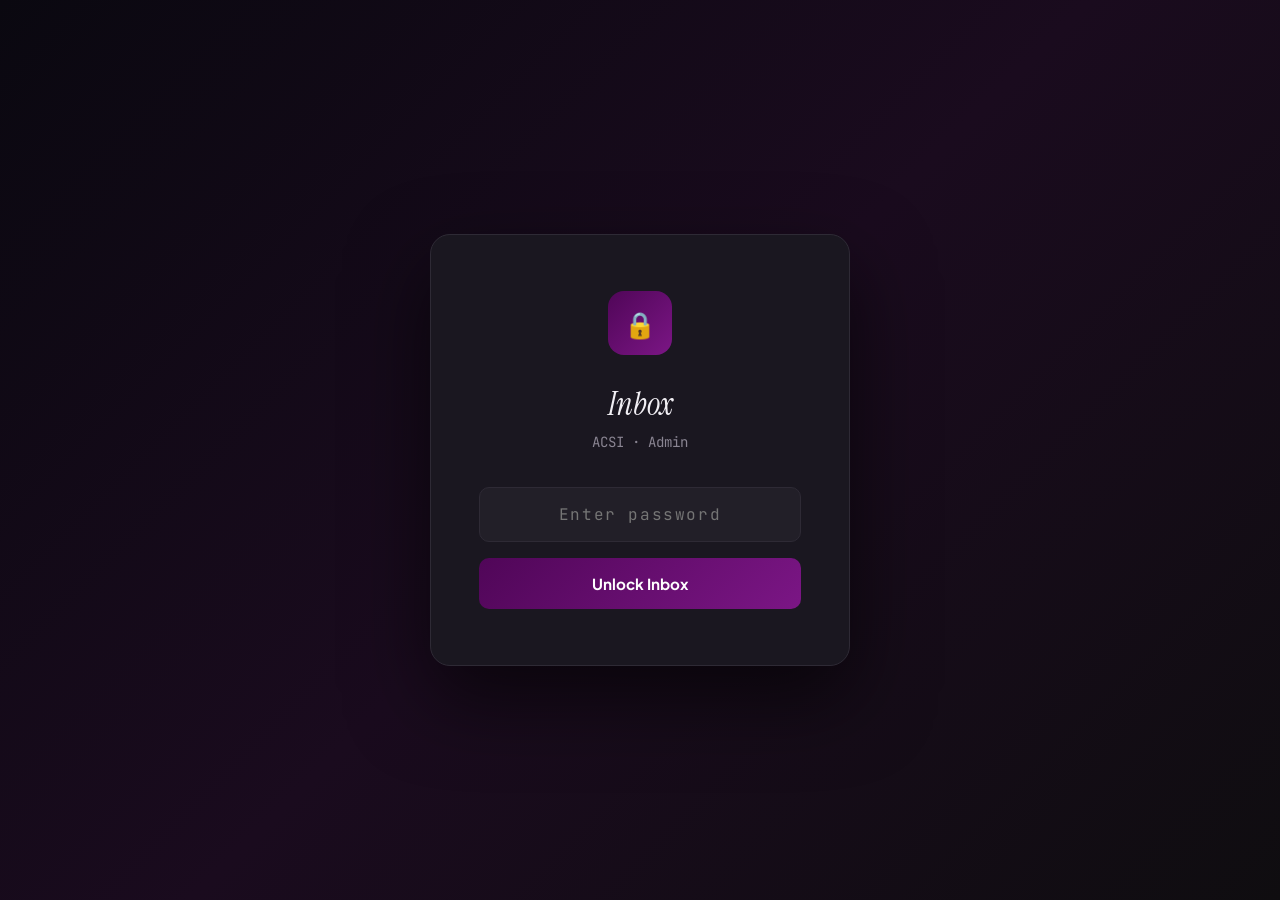
<file: messages.html>
<!DOCTYPE html>
<html lang="en">

<head>
  <meta charset="utf-8">
  <title>Messages — Assistic Care Services</title>
  <meta http-equiv="X-UA-Compatible" content="IE=edge">
  <meta name="viewport" content="width=device-width, initial-scale=1.0, maximum-scale=1.0, user-scalable=0">
  <meta name="robots" content="noindex, nofollow">
  <link href="https://fonts.googleapis.com/css2?family=Instrument+Serif:ital@0;1&family=Plus+Jakarta+Sans:wght@300;400;500;600;700;800&family=JetBrains+Mono:wght@400;500;600&display=swap" rel="stylesheet">
  <style>
    :root {
      --primary: #500658;
      --primary-light: #7b1685;
      --accent: #a1a30f;
      --accent-bright: #d5d71a;
      --dark: #0f0d10;
      --surface: #1a1720;
      --surface-2: #221f28;
      --border: #2e2a35;
      --text: #f0eef3;
      --text-muted: #8a8592;
      --font-serif: 'Instrument Serif', Georgia, serif;
      --font-sans: 'Plus Jakarta Sans', system-ui, sans-serif;
      --font-mono: 'JetBrains Mono', monospace;
    }

    * { box-sizing: border-box; margin: 0; padding: 0; }

    html { scroll-behavior: smooth; }

    body {
      font-family: var(--font-sans);
      background-color: var(--dark);
      color: var(--text);
      min-height: 100vh;
      -webkit-font-smoothing: antialiased;
    }

    a { color: inherit; text-decoration: none; }

    /* ---- LOCK SCREEN ---- */
    #lock-screen {
      position: fixed;
      inset: 0;
      background: linear-gradient(135deg, #0a0810 0%, #1a0b1e 50%, #0f0d10 100%);
      display: flex;
      align-items: center;
      justify-content: center;
      z-index: 9999;
      padding: 24px;
    }

    .lock-card {
      background: var(--surface);
      border: 1px solid var(--border);
      border-radius: 20px;
      padding: 56px 48px;
      width: 100%;
      max-width: 420px;
      text-align: center;
      box-shadow: 0 32px 80px rgba(0,0,0,0.6);
    }

    .lock-icon {
      width: 64px;
      height: 64px;
      background: linear-gradient(135deg, var(--primary), var(--primary-light));
      border-radius: 16px;
      display: flex;
      align-items: center;
      justify-content: center;
      margin: 0 auto 28px auto;
      font-size: 1.6rem;
    }

    .lock-title {
      font-family: var(--font-serif);
      font-size: 2rem;
      font-style: italic;
      font-weight: 400;
      color: var(--text);
      margin-bottom: 8px;
    }

    .lock-subtitle {
      font-size: 0.88rem;
      color: var(--text-muted);
      margin-bottom: 36px;
      font-family: var(--font-mono);
    }

    .lock-input {
      width: 100%;
      background: var(--surface-2);
      border: 1px solid var(--border);
      border-radius: 10px;
      padding: 16px 20px;
      font-family: var(--font-mono);
      font-size: 1rem;
      color: var(--text);
      letter-spacing: 0.1em;
      text-align: center;
      margin-bottom: 16px;
      transition: border-color 0.2s ease, box-shadow 0.2s ease;
      outline: none;
    }

    .lock-input:focus {
      border-color: var(--primary);
      box-shadow: 0 0 0 3px rgba(80,6,88,0.2);
    }

    .lock-input.error {
      border-color: #e05252;
      box-shadow: 0 0 0 3px rgba(224,82,82,0.15);
      animation: shake 0.35s ease;
    }

    @keyframes shake {
      0%, 100% { transform: translateX(0); }
      20%       { transform: translateX(-8px); }
      60%       { transform: translateX(8px); }
      80%       { transform: translateX(-4px); }
    }

    .lock-btn {
      width: 100%;
      background: linear-gradient(135deg, var(--primary), var(--primary-light));
      color: #fff;
      border: none;
      border-radius: 10px;
      padding: 16px;
      font-family: var(--font-sans);
      font-size: 0.95rem;
      font-weight: 700;
      cursor: pointer;
      transition: opacity 0.2s ease, transform 0.2s ease;
    }

    .lock-btn:hover {
      opacity: 0.9;
      transform: translateY(-2px);
    }

    .lock-error {
      font-size: 0.82rem;
      color: #e05252;
      font-family: var(--font-mono);
      margin-top: 12px;
      display: none;
    }

    /* ---- MAIN APP ---- */
    #app { display: none; }

    /* ---- HEADER ---- */
    .app-header {
      background: var(--surface);
      border-bottom: 1px solid var(--border);
      padding: 20px 32px;
      display: flex;
      align-items: center;
      justify-content: space-between;
      position: sticky;
      top: 0;
      z-index: 100;
    }

    .app-header-left {
      display: flex;
      align-items: center;
      gap: 14px;
    }

    .app-brand {
      font-family: var(--font-mono);
      font-size: 0.72rem;
      font-weight: 600;
      text-transform: uppercase;
      letter-spacing: 0.15em;
      color: var(--text-muted);
    }

    .app-brand span { color: var(--accent-bright); }

    .app-title {
      font-family: var(--font-serif);
      font-size: 1.5rem;
      font-style: italic;
      color: var(--text);
    }

    .header-actions {
      display: flex;
      align-items: center;
      gap: 12px;
    }

    .btn-sm {
      display: inline-flex;
      align-items: center;
      gap: 6px;
      padding: 8px 16px;
      border-radius: 8px;
      font-size: 0.8rem;
      font-weight: 600;
      font-family: var(--font-mono);
      cursor: pointer;
      border: 1px solid var(--border);
      transition: all 0.2s ease;
    }

    .btn-sm-ghost {
      background: transparent;
      color: var(--text-muted);
    }
    .btn-sm-ghost:hover {
      background: var(--surface-2);
      color: var(--text);
      border-color: var(--text-muted);
    }

    .btn-sm-danger {
      background: transparent;
      color: #e05252;
      border-color: rgba(224,82,82,0.3);
    }
    .btn-sm-danger:hover {
      background: rgba(224,82,82,0.1);
      border-color: #e05252;
    }

    /* ---- CONTENT ---- */
    .app-content {
      max-width: 960px;
      margin: 0 auto;
      padding: 48px 24px;
    }

    /* ---- STATS BAR ---- */
    .stats-bar {
      display: flex;
      align-items: center;
      gap: 24px;
      margin-bottom: 40px;
      padding: 20px 28px;
      background: var(--surface);
      border: 1px solid var(--border);
      border-radius: 14px;
      flex-wrap: wrap;
    }

    .stat-item {
      display: flex;
      flex-direction: column;
      gap: 2px;
    }

    .stat-num {
      font-family: var(--font-mono);
      font-size: 1.6rem;
      font-weight: 600;
      color: var(--text);
      line-height: 1;
    }

    .stat-label {
      font-size: 0.72rem;
      text-transform: uppercase;
      letter-spacing: 0.1em;
      color: var(--text-muted);
      font-family: var(--font-mono);
    }

    .stat-divider {
      width: 1px;
      height: 36px;
      background: var(--border);
    }

    /* ---- EMPTY STATE ---- */
    #empty-state {
      text-align: center;
      padding: 80px 40px;
      color: var(--text-muted);
    }

    #empty-state .empty-icon {
      font-size: 3rem;
      margin-bottom: 20px;
      opacity: 0.4;
    }

    #empty-state h3 {
      font-family: var(--font-serif);
      font-size: 1.6rem;
      font-style: italic;
      color: var(--text-muted);
      margin-bottom: 8px;
    }

    #empty-state p {
      font-size: 0.9rem;
      font-family: var(--font-mono);
    }

    /* ---- MESSAGE CARDS ---- */
    .messages-list {
      display: flex;
      flex-direction: column;
      gap: 16px;
    }

    .msg-card {
      background: var(--surface);
      border: 1px solid var(--border);
      border-radius: 14px;
      padding: 28px 32px;
      transition: border-color 0.2s ease, box-shadow 0.2s ease;
      position: relative;
      overflow: hidden;
    }

    .msg-card::before {
      content: '';
      position: absolute;
      left: 0;
      top: 0;
      bottom: 0;
      width: 3px;
      background: linear-gradient(180deg, var(--primary), var(--primary-light));
      border-radius: 3px 0 0 3px;
    }

    .msg-card:hover {
      border-color: rgba(80,6,88,0.5);
      box-shadow: 0 8px 32px rgba(0,0,0,0.25);
    }

    .msg-header {
      display: flex;
      align-items: flex-start;
      justify-content: space-between;
      gap: 16px;
      margin-bottom: 18px;
      flex-wrap: wrap;
    }

    .msg-sender {
      display: flex;
      align-items: center;
      gap: 14px;
    }

    .msg-avatar {
      width: 44px;
      height: 44px;
      border-radius: 50%;
      background: linear-gradient(135deg, var(--primary), var(--primary-light));
      display: flex;
      align-items: center;
      justify-content: center;
      font-family: var(--font-mono);
      font-size: 0.9rem;
      font-weight: 600;
      color: #fff;
      flex-shrink: 0;
    }

    .msg-name {
      font-size: 1.05rem;
      font-weight: 700;
      color: var(--text);
      margin-bottom: 2px;
    }

    .msg-contact {
      font-family: var(--font-mono);
      font-size: 0.78rem;
      color: var(--text-muted);
    }

    .msg-meta {
      display: flex;
      flex-direction: column;
      align-items: flex-end;
      gap: 4px;
      flex-shrink: 0;
    }

    .msg-timestamp {
      font-family: var(--font-mono);
      font-size: 0.72rem;
      color: var(--text-muted);
    }

    .msg-appt-badge {
      display: inline-flex;
      align-items: center;
      gap: 5px;
      background: rgba(161,163,15,0.12);
      border: 1px solid rgba(161,163,15,0.3);
      color: var(--accent-bright);
      font-family: var(--font-mono);
      font-size: 0.68rem;
      font-weight: 600;
      text-transform: uppercase;
      letter-spacing: 0.08em;
      padding: 3px 10px;
      border-radius: 9999px;
    }

    .msg-divider {
      border: none;
      border-top: 1px dashed var(--border);
      margin: 16px 0;
    }

    .msg-body {
      font-size: 0.97rem;
      line-height: 1.75;
      color: rgba(240,238,243,0.8);
    }

    .msg-footer {
      display: flex;
      align-items: center;
      gap: 10px;
      margin-top: 18px;
      padding-top: 16px;
      border-top: 1px dashed var(--border);
      flex-wrap: wrap;
    }

    .msg-detail-chip {
      display: inline-flex;
      align-items: center;
      gap: 6px;
      font-family: var(--font-mono);
      font-size: 0.75rem;
      color: var(--text-muted);
      background: var(--surface-2);
      padding: 5px 12px;
      border-radius: 6px;
      border: 1px solid var(--border);
    }

    .msg-delete-btn {
      margin-left: auto;
      background: transparent;
      border: none;
      color: rgba(224,82,82,0.45);
      cursor: pointer;
      font-size: 0.78rem;
      font-family: var(--font-mono);
      padding: 5px 10px;
      border-radius: 6px;
      transition: all 0.2s ease;
    }

    .msg-delete-btn:hover {
      background: rgba(224,82,82,0.1);
      color: #e05252;
    }

    .back-link {
      display: inline-flex;
      align-items: center;
      gap: 6px;
      font-family: var(--font-mono);
      font-size: 0.78rem;
      color: var(--text-muted);
      transition: color 0.2s ease;
    }
    .back-link:hover { color: var(--text); }

    @media (max-width: 600px) {
      .app-header  { padding: 16px 20px; flex-wrap: wrap; gap: 12px; }
      .lock-card   { padding: 40px 24px; }
      .app-content { padding: 28px 16px; }
      .msg-card    { padding: 22px 20px; }
    }
  </style>
</head>

<body>

  <!-- LOCK SCREEN -->
  <div id="lock-screen">
    <div class="lock-card">
      <div class="lock-icon">🔒</div>
      <h1 class="lock-title">Inbox</h1>
      <p class="lock-subtitle">ACSI &middot; Admin</p>
      <input type="password" id="password-input" class="lock-input" placeholder="Enter password" autocomplete="current-password">
      <button class="lock-btn" id="unlock-btn">Unlock Inbox</button>
      <p class="lock-error" id="lock-error">Incorrect password. Please try again.</p>
    </div>
  </div>

  <!-- MAIN APP -->
  <div id="app">

    <header class="app-header">
      <div class="app-header-left">
        <a href="index.html" class="back-link">&larr; Back to site</a>
        <span style="color:var(--border)">|</span>
        <div>
          <div class="app-brand">Assistic Care <span>Admin</span></div>
          <div class="app-title">Messages Inbox</div>
        </div>
      </div>
      <div class="header-actions">
        <button class="btn-sm btn-sm-danger" id="clear-all-btn">&#128465; Clear All</button>
        <button class="btn-sm btn-sm-ghost" id="logout-btn">Lock</button>
      </div>
    </header>

    <main class="app-content">

      <div class="stats-bar">
        <div class="stat-item">
          <span class="stat-num" id="total-count">0</span>
          <span class="stat-label">Total Messages</span>
        </div>
        <div class="stat-divider"></div>
        <div class="stat-item">
          <span class="stat-num" id="today-count">0</span>
          <span class="stat-label">Today</span>
        </div>
        <div class="stat-divider"></div>
        <div class="stat-item">
          <span class="stat-num" id="latest-date">&mdash;</span>
          <span class="stat-label">Last Received</span>
        </div>
      </div>

      <div id="empty-state" style="display:none;">
        <div class="empty-icon">&#128205;</div>
        <h3>No messages yet</h3>
        <p>Submissions from the contact form will appear here.</p>
      </div>

      <div class="messages-list" id="messages-list"></div>

    </main>
  </div>

  <script>
    const PASSWORD    = 'Assistic';
    const STORE_KEY   = 'assistic_messages';
    const SESSION_KEY = 'assistic_unlocked';

    const lockScreen  = document.getElementById('lock-screen');
    const app         = document.getElementById('app');
    const passInput   = document.getElementById('password-input');
    const unlockBtn   = document.getElementById('unlock-btn');
    const lockError   = document.getElementById('lock-error');
    const logoutBtn   = document.getElementById('logout-btn');
    const clearAllBtn = document.getElementById('clear-all-btn');
    const msgList     = document.getElementById('messages-list');
    const emptyState  = document.getElementById('empty-state');
    const totalCount  = document.getElementById('total-count');
    const todayCount  = document.getElementById('today-count');
    const latestDate  = document.getElementById('latest-date');

    function unlock() {
      if (passInput.value === PASSWORD) {
        sessionStorage.setItem(SESSION_KEY, '1');
        lockScreen.style.display = 'none';
        app.style.display = 'block';
        lockError.style.display = 'none';
        renderMessages();
      } else {
        passInput.classList.add('error');
        lockError.style.display = 'block';
        setTimeout(() => passInput.classList.remove('error'), 500);
        passInput.value = '';
        passInput.focus();
      }
    }

    unlockBtn.addEventListener('click', unlock);
    passInput.addEventListener('keydown', e => { if (e.key === 'Enter') unlock(); });

    logoutBtn.addEventListener('click', () => {
      sessionStorage.removeItem(SESSION_KEY);
      app.style.display = 'none';
      lockScreen.style.display = 'flex';
      passInput.value = '';
    });

    if (sessionStorage.getItem(SESSION_KEY)) {
      lockScreen.style.display = 'none';
      app.style.display = 'block';
      renderMessages();
    }

    function getMessages() {
      return JSON.parse(localStorage.getItem(STORE_KEY) || '[]');
    }

    function saveMessages(msgs) {
      localStorage.setItem(STORE_KEY, JSON.stringify(msgs));
    }

    function formatTimestamp(iso) {
      const d = new Date(iso);
      return d.toLocaleString('en-US', { month: 'short', day: 'numeric', year: 'numeric', hour: '2-digit', minute: '2-digit' });
    }

    function formatDate(val) {
      if (!val) return null;
      const [y, m, d] = val.split('-');
      return new Date(y, m - 1, d).toLocaleDateString('en-US', { month: 'short', day: 'numeric', year: 'numeric' });
    }

    function formatTime(t) {
      if (!t) return null;
      const [h, m] = t.split(':');
      const d = new Date();
      d.setHours(+h, +m);
      return d.toLocaleTimeString('en-US', { hour: '2-digit', minute: '2-digit' });
    }

    function isToday(iso) {
      return new Date(iso).toDateString() === new Date().toDateString();
    }

    function initials(first, last) {
      return ((first[0] || '') + (last[0] || '')).toUpperCase();
    }

    function renderMessages() {
      const msgs = getMessages();
      totalCount.textContent = msgs.length;
      todayCount.textContent = msgs.filter(m => isToday(m.timestamp)).length;
      latestDate.textContent = msgs.length ? formatTimestamp(msgs[0].timestamp).split(',')[0] : '\u2014';

      msgList.innerHTML = '';

      if (msgs.length === 0) {
        emptyState.style.display = 'block';
        return;
      }
      emptyState.style.display = 'none';

      msgs.forEach(msg => {
        const card = document.createElement('div');
        card.className = 'msg-card';
        card.dataset.id = msg.id;

        const fmtDate = formatDate(msg.date);
        const fmtTime = formatTime(msg.time);

        card.innerHTML = `
          <div class="msg-header">
            <div class="msg-sender">
              <div class="msg-avatar">${initials(msg.firstname, msg.lastname)}</div>
              <div>
                <div class="msg-name">${msg.firstname} ${msg.lastname}</div>
                <div class="msg-contact">${msg.email} &middot; ${msg.phone}</div>
              </div>
            </div>
            <div class="msg-meta">
              <span class="msg-timestamp">${formatTimestamp(msg.timestamp)}</span>
              ${fmtDate ? `<span class="msg-appt-badge">&#128197; ${fmtDate}</span>` : ''}
            </div>
          </div>
          <hr class="msg-divider">
          <div class="msg-body">${msg.message.replace(/\n/g, '<br>')}</div>
          <div class="msg-footer">
            ${fmtDate ? `<span class="msg-detail-chip">&#128197; ${fmtDate}</span>` : ''}
            ${fmtTime ? `<span class="msg-detail-chip">&#128336; ${fmtTime}</span>` : ''}
            <span class="msg-detail-chip">&#128222; ${msg.phone}</span>
            <button class="msg-delete-btn" data-id="${msg.id}">&times; Delete</button>
          </div>
        `;

        msgList.appendChild(card);
      });

      document.querySelectorAll('.msg-delete-btn').forEach(btn => {
        btn.addEventListener('click', () => {
          const updated = getMessages().filter(m => m.id !== +btn.dataset.id);
          saveMessages(updated);
          renderMessages();
        });
      });
    }

    clearAllBtn.addEventListener('click', () => {
      if (confirm('Delete all messages? This cannot be undone.')) {
        localStorage.removeItem(STORE_KEY);
        renderMessages();
      }
    });
  </script>

</body>
</html>
</file>
